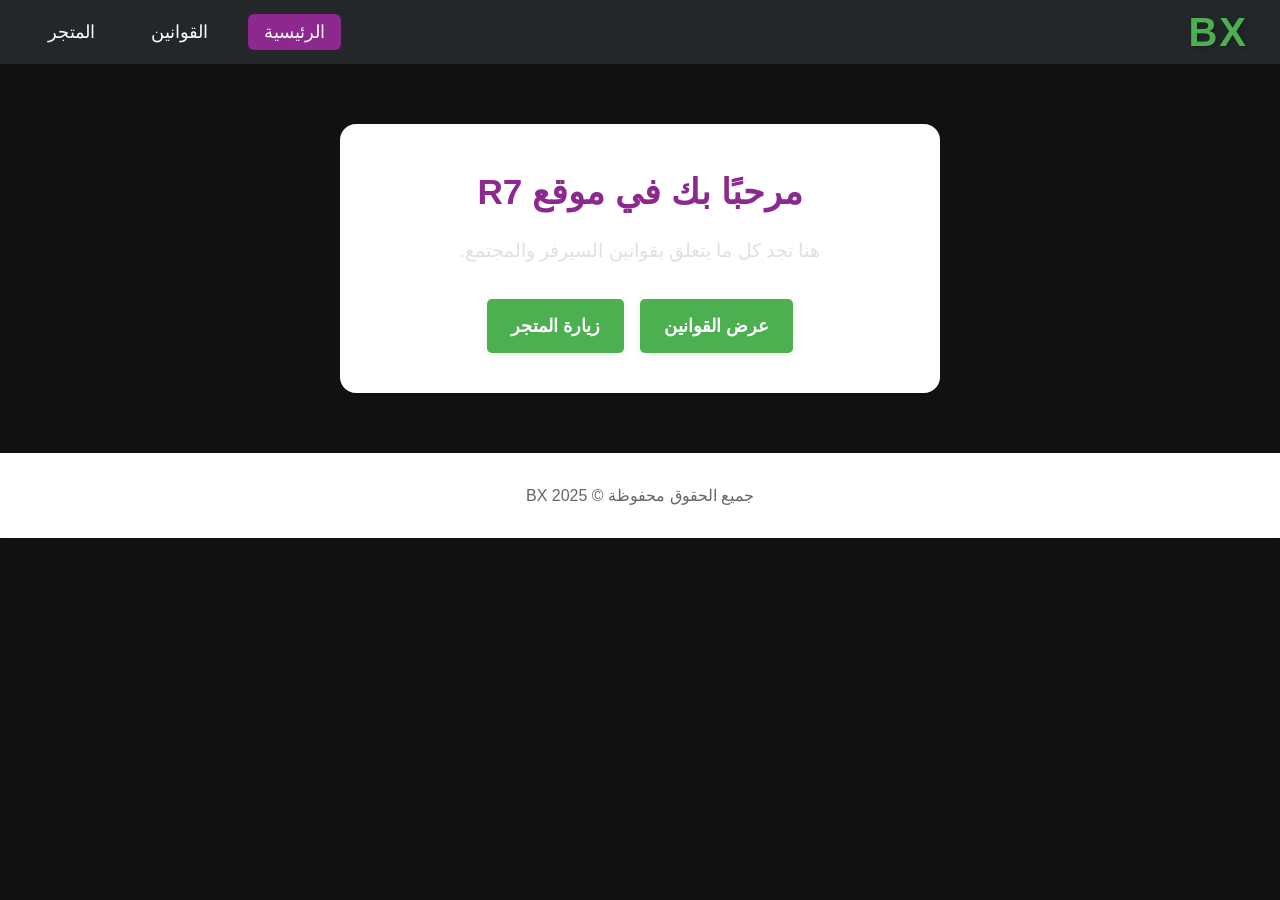
<file: index.html>
<!DOCTYPE html>
<html lang="ar" dir="rtl">
<head>
    <meta charset="UTF-8">
    <meta name="viewport" content="width=device-width, initial-scale=1.0">
    <title>BX - الرئيسية</title>
    <link rel="stylesheet" href="styles.css">
</head>
<body>
    <nav class="navbar">
        <div class="logo">BX</div>
        <ul class="nav-links">
            <li><a href="index.html" class="active">الرئيسية</a></li>
            <li><a href="rules.html">القوانين</a></li>
            <li><a href="store.html">المتجر</a></li>
        </ul>
    </nav>
    <main class="main-content">
        <h1>مرحبًا بك في موقع R7</h1>
        <p>هنا تجد كل ما يتعلق بقوانين السيرفر والمجتمع.</p>
        <div class="buttons-container">
            <a href="rules.html" class="main-btn">عرض القوانين</a>
            <a href="store.html" class="main-btn">زيارة المتجر</a>
        </div>
    </main>
    <footer class="site-footer">
        جميع الحقوق محفوظة © BX 2025
    </footer>
</body>
</html>
</file>
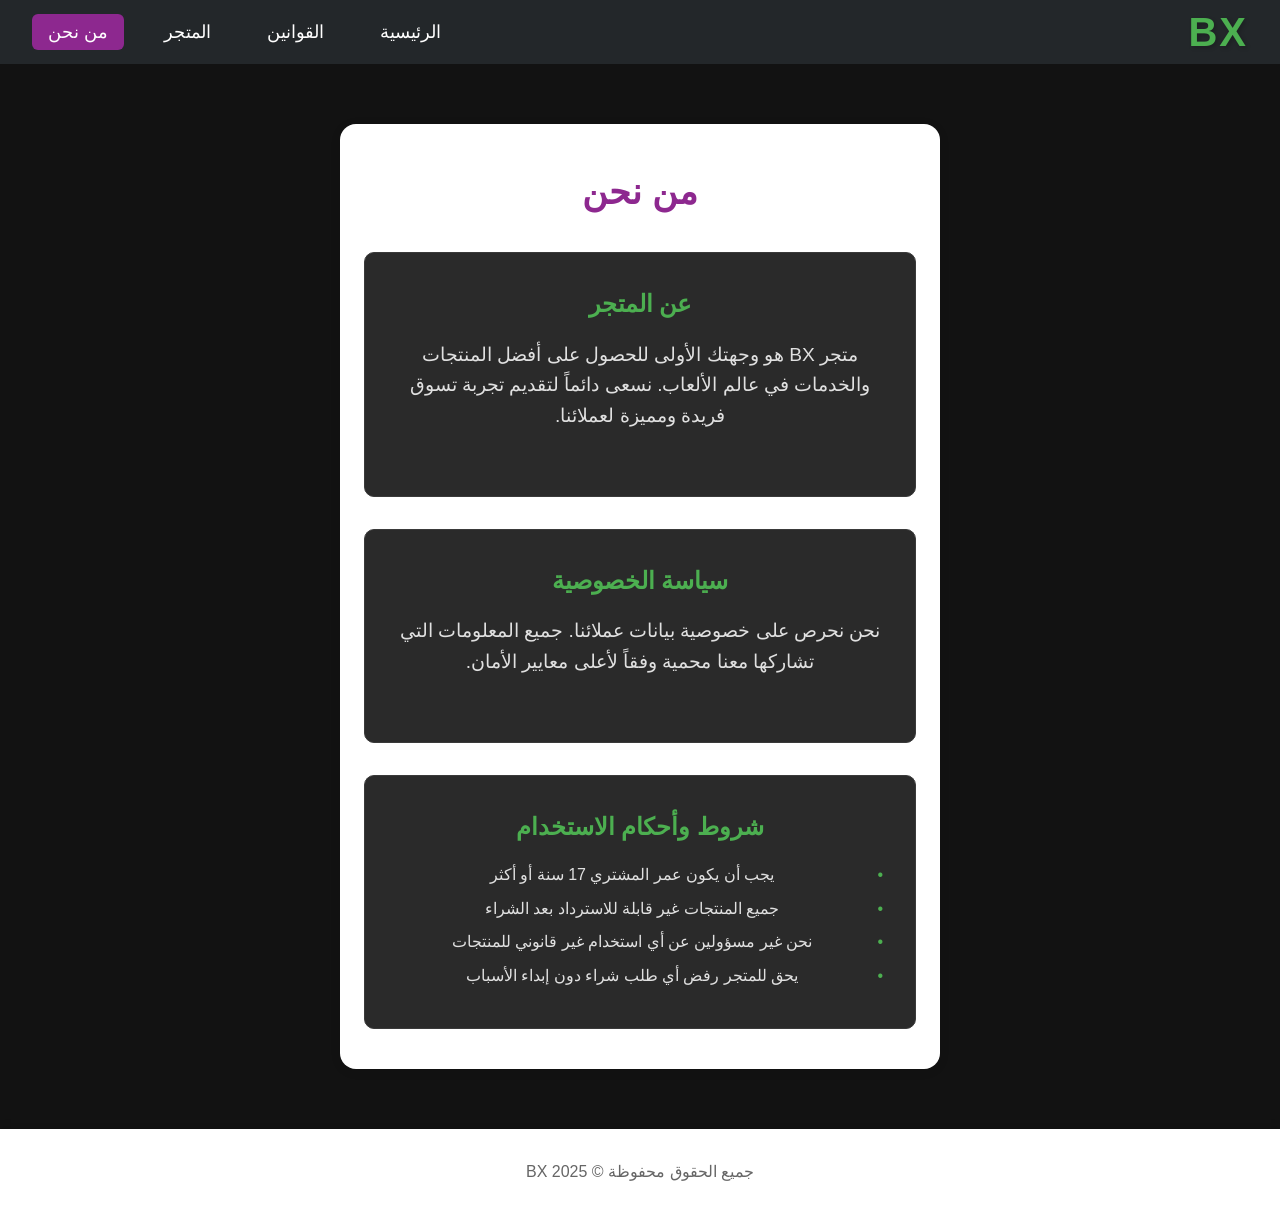
<file: about.html>
<!DOCTYPE html>
<html lang="ar" dir="rtl">
<head>
    <meta charset="UTF-8">
    <meta name="viewport" content="width=device-width, initial-scale=1.0">
    <title>BX - من نحن</title>
    <link rel="stylesheet" href="styles.css">
</head>
<body>
    <nav class="navbar">
        <div class="logo">BX</div>
        <ul class="nav-links">
            <li><a href="index.html">الرئيسية</a></li>
            <li><a href="rules.html">القوانين</a></li>
            <li><a href="store.html">المتجر</a></li>
            <li><a href="about.html" class="active">من نحن</a></li>
        </ul>
    </nav>
    <main class="main-content">
        <h1>من نحن</h1>
        <div class="about-sections">
            <section class="about-section">
                <h2>عن المتجر</h2>
                <p>متجر BX هو وجهتك الأولى للحصول على أفضل المنتجات والخدمات في عالم الألعاب. نسعى دائماً لتقديم تجربة تسوق فريدة ومميزة لعملائنا.</p>
            </section>
            
            <section class="about-section">
                <h2>سياسة الخصوصية</h2>
                <p>نحن نحرص على خصوصية بيانات عملائنا. جميع المعلومات التي تشاركها معنا محمية وفقاً لأعلى معايير الأمان.</p>
            </section>
            
            <section class="about-section">
                <h2>شروط وأحكام الاستخدام</h2>
                <ul>
                    <li>يجب أن يكون عمر المشتري 17 سنة أو أكثر</li>
                    <li>جميع المنتجات غير قابلة للاسترداد بعد الشراء</li>
                    <li>نحن غير مسؤولين عن أي استخدام غير قانوني للمنتجات</li>
                    <li>يحق للمتجر رفض أي طلب شراء دون إبداء الأسباب</li>
                </ul>
            </section>
        </div>
    </main>
    <footer class="site-footer">
        جميع الحقوق محفوظة © BX 2025
    </footer>
</body>
</html>
</file>
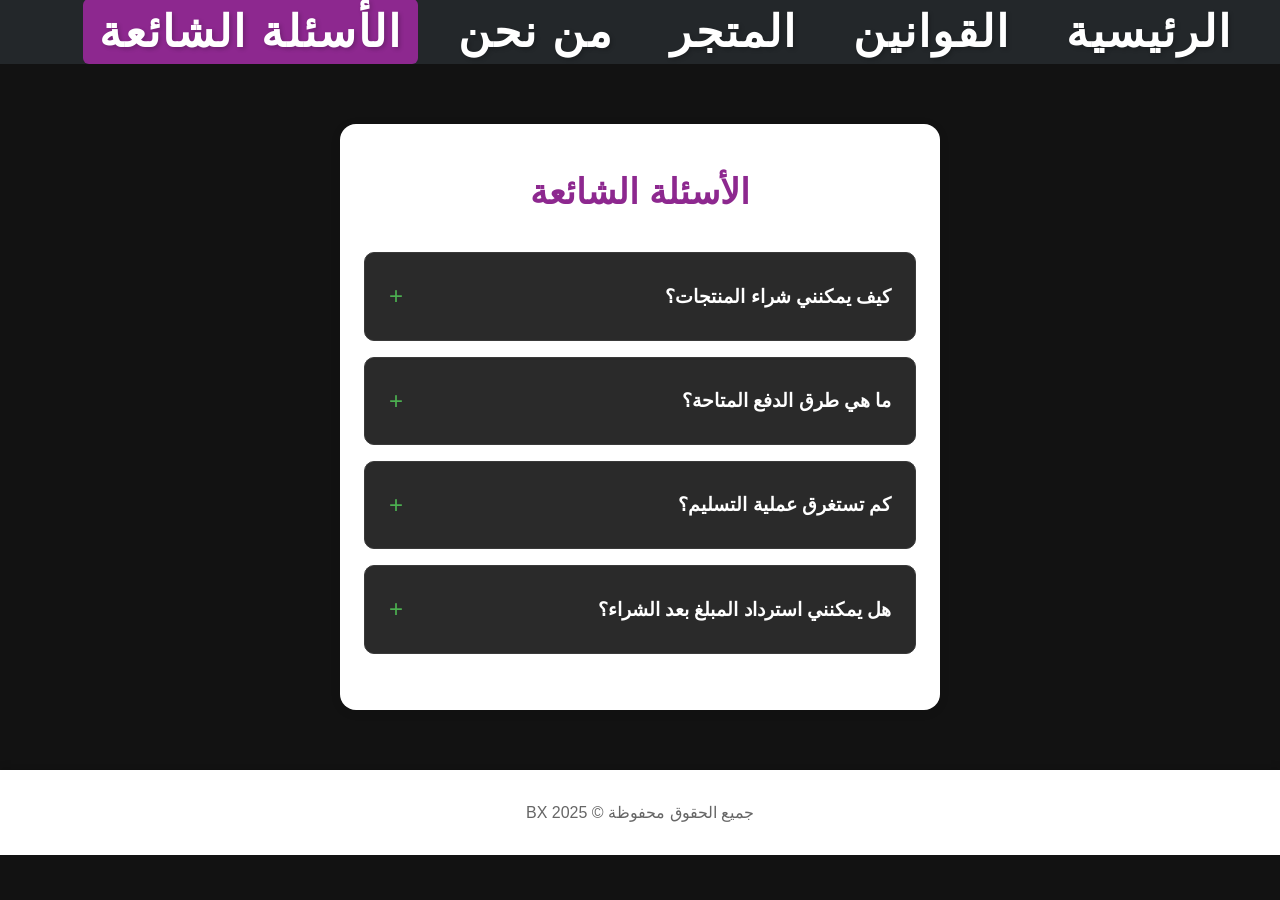
<file: faq.html>
<!DOCTYPE html>
<html lang="ar" dir="rtl">
<head>
    <meta charset="UTF-8">
    <meta name="viewport" content="width=device-width, initial-scale=1.0">
    <title>R7 - الأسئلة الشائعة</title>
    <link rel="stylesheet" href="styles.css">
</head>
<body>
    <nav class="navbar">
        <div class="logo"R7</div>
        <ul class="nav-links">
            <li><a href="index.html">الرئيسية</a></li>
            <li><a href="rules.html">القوانين</a></li>
            <li><a href="store.html">المتجر</a></li>
            <li><a href="about.html">من نحن</a></li>
            <li><a href="faq.html" class="active">الأسئلة الشائعة</a></li>
        </ul>
    </nav>
    <main class="main-content">
        <h1>الأسئلة الشائعة</h1>
        <div class="faq-container">
            <div class="faq-item">
                <div class="faq-question">
                    <h3>كيف يمكنني شراء المنتجات؟</h3>
                    <span class="toggle-icon">+</span>
                </div>
                <div class="faq-answer">
                    <p>يمكنك شراء المنتجات عن طريق الضغط على المنتج المطلوب وفتح تذكرة الشراء. سيتم التواصل معك قريباً لإتمام عملية الشراء.</p>
                </div>
            </div>

            <div class="faq-item">
                <div class="faq-question">
                    <h3>ما هي طرق الدفع المتاحة؟</h3>
                    <span class="toggle-icon">+</span>
                </div>
                <div class="faq-answer">
                    <p>نحن نقبل الدفع عن طريق فتح التذاكر فقط. سيتم إرسال تفاصيل الدفع لك عند فتح التذكرة.</p>
                </div>
            </div>

            <div class="faq-item">
                <div class="faq-question">
                    <h3>كم تستغرق عملية التسليم؟</h3>
                    <span class="toggle-icon">+</span>
                </div>
                <div class="faq-answer">
                    <p>عادةً ما يتم تسليم المنتجات خلال 24 ساعة من تأكيد الدفع. قد تختلف المدة حسب المنتج والطلب.</p>
                </div>
            </div>

            <div class="faq-item">
                <div class="faq-question">
                    <h3>هل يمكنني استرداد المبلغ بعد الشراء؟</h3>
                    <span class="toggle-icon">+</span>
                </div>
                <div class="faq-answer">
                    <p>جميع المنتجات غير قابلة للاسترداد بعد الشراء. نرجو التأكد من قراءة وصف المنتج جيداً قبل الشراء.</p>
                </div>
            </div>
        </div>
    </main>
    <footer class="site-footer">
        جميع الحقوق محفوظة © BX 2025
    </footer>

    <script>
        document.querySelectorAll('.faq-question').forEach(question => {
            question.addEventListener('click', () => {
                const answer = question.nextElementSibling;
                const icon = question.querySelector('.toggle-icon');
                
                if (answer.style.maxHeight) {
                    answer.style.maxHeight = null;
                    icon.textContent = '+';
                } else {
                    answer.style.maxHeight = answer.scrollHeight + 'px';
                    icon.textContent = '-';
                }
            });
        });
    </script>
</body>
</html>
</file>
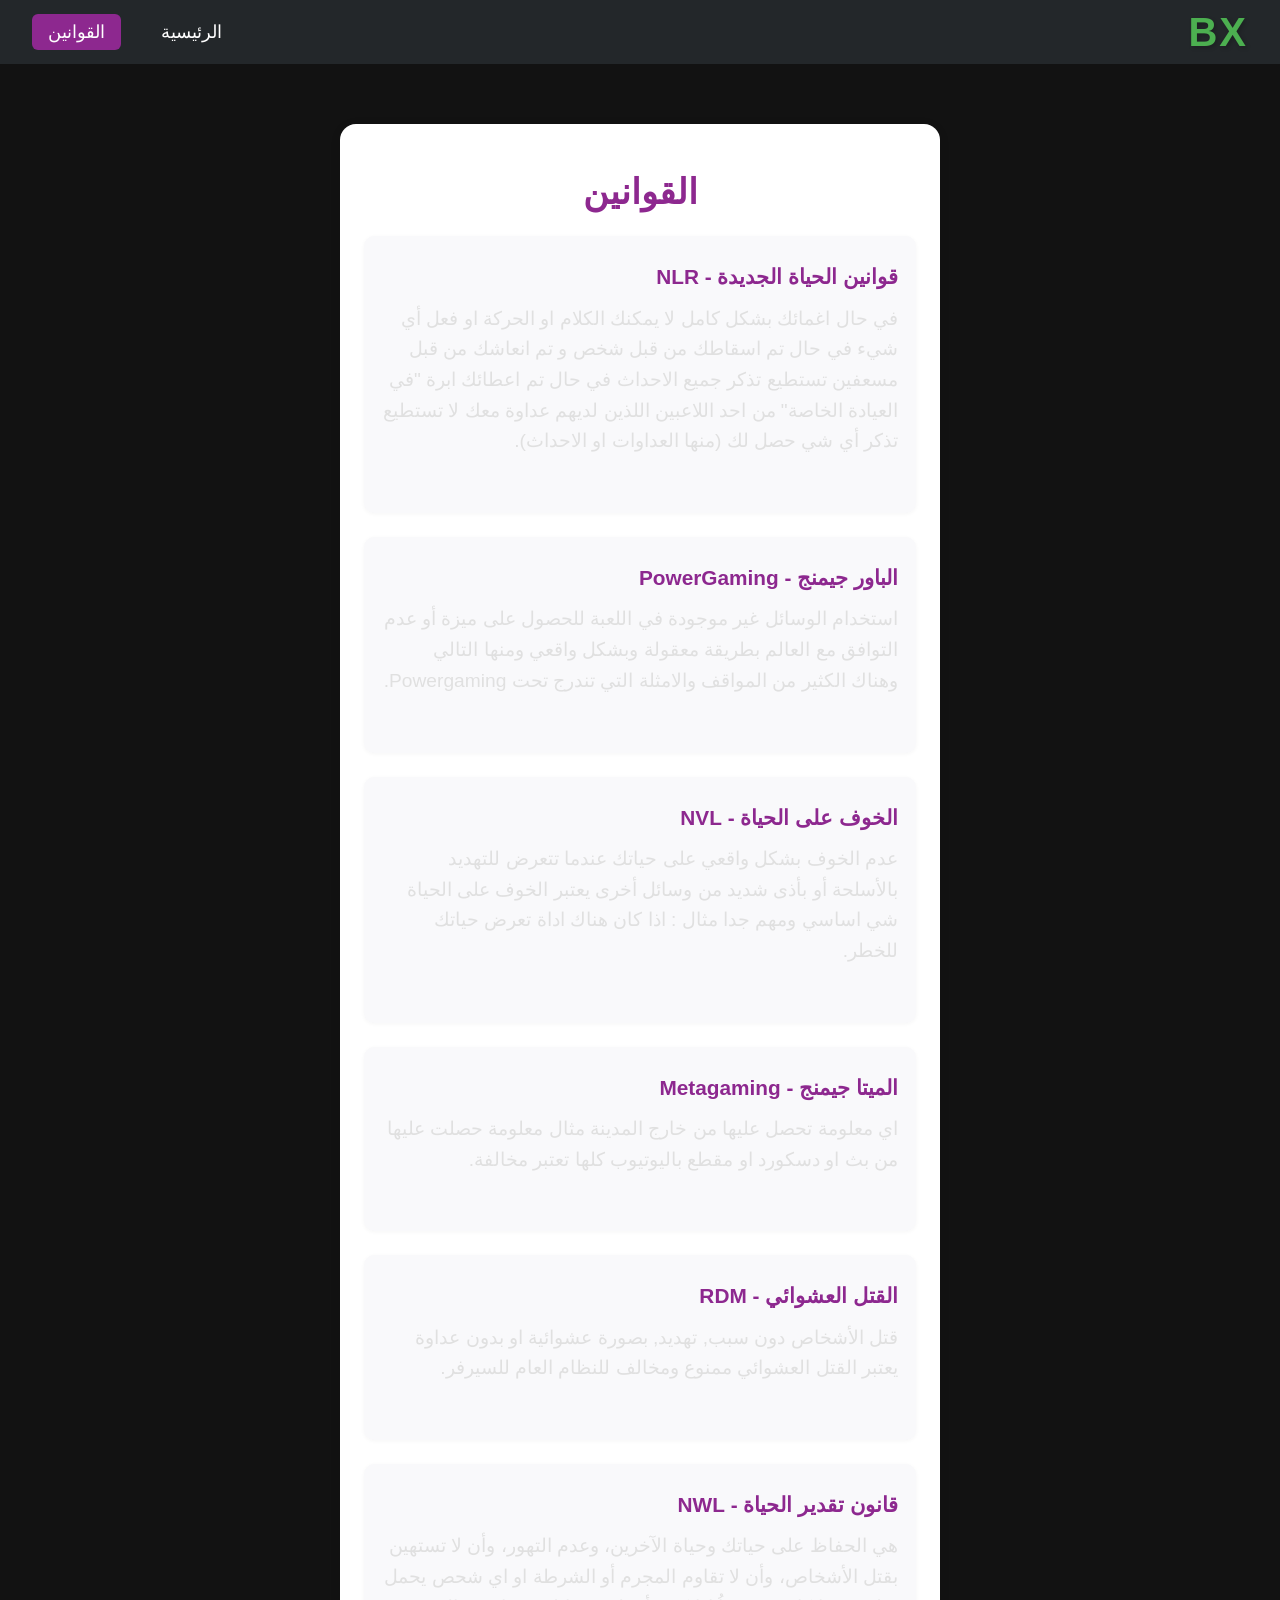
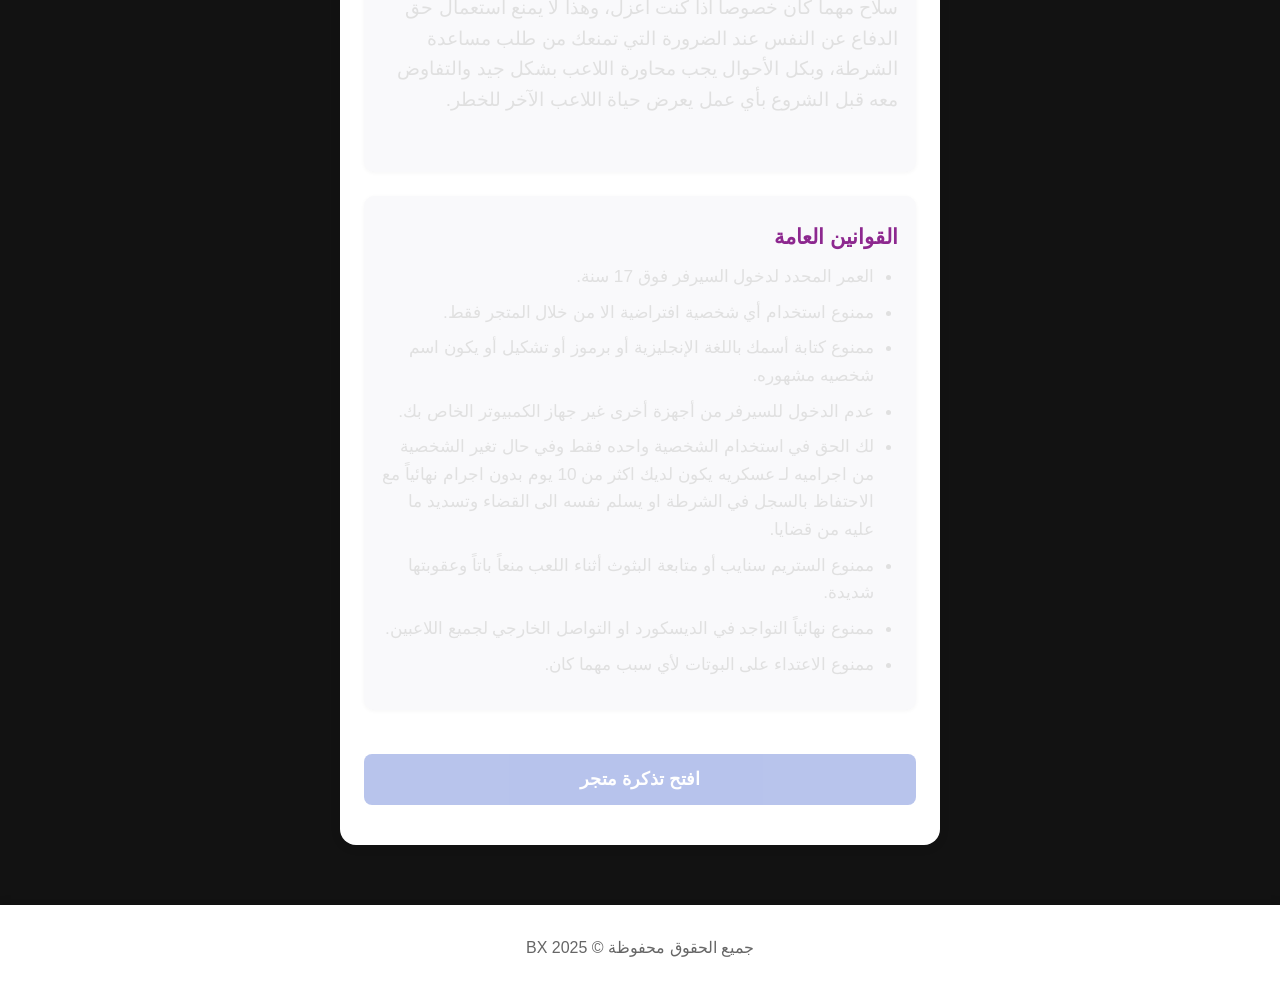
<file: rules.html>
<!DOCTYPE html>
<html lang="ar" dir="rtl">
<head>
    <meta charset="UTF-8">
    <meta name="viewport" content="width=device-width, initial-scale=1.0">
    <title>BX - القوانين</title>
    <link rel="stylesheet" href="styles.css">
</head>
<body>
    <nav class="navbar">
        <div class="logo">BX</div>
        <ul class="nav-links">
            <li><a href="index.html">الرئيسية</a></li>
            <li><a href="rules.html" class="active">القوانين</a></li>
        </ul>
    </nav>
    <main class="main-content rules-content">
        <h1>القوانين</h1>
        <section>
            <h2>قوانين الحياة الجديدة - NLR</h2>
            <p>في حال اغمائك بشكل كامل لا يمكنك الكلام او الحركة او فعل أي شيء في حال تم اسقاطك من قبل شخص و تم انعاشك من قبل مسعفين تستطيع تذكر جميع الاحداث في حال تم اعطائك ابرة "في العيادة الخاصة" من احد اللاعبين اللذين لديهم عداوة معك لا تستطيع تذكر أي شي حصل لك (منها العداوات او الاحداث).</p>
        </section>
        <section>
            <h2>الباور جيمنج - PowerGaming</h2>
            <p>استخدام الوسائل غير موجودة في اللعبة للحصول على ميزة أو عدم التوافق مع العالم بطريقة معقولة وبشكل واقعي ومنها التالي وهناك الكثير من المواقف والامثلة التي تندرج تحت Powergaming.</p>
        </section>
        <section>
            <h2>الخوف على الحياة - NVL</h2>
            <p>عدم الخوف بشكل واقعي على حياتك عندما تتعرض للتهديد بالأسلحة أو بأذى شديد من وسائل أخرى يعتبر الخوف على الحياة شي اساسي ومهم جدا مثال : اذا كان هناك اداة تعرض حياتك للخطر.</p>
        </section>
        <section>
            <h2>الميتا جيمنج - Metagaming</h2>
            <p>اي معلومة تحصل عليها من خارج المدينة مثال معلومة حصلت عليها من بث او دسكورد او مقطع باليوتيوب كلها تعتبر مخالفة.</p>
        </section>
        <section>
            <h2>القتل العشوائي - RDM</h2>
            <p>قتل الأشخاص دون سبب, تهديد, بصورة عشوائية او بدون عداوة يعتبر القتل العشوائي ممنوع ومخالف للنظام العام للسيرفر.</p>
        </section>
        <section>
            <h2>قانون تقدير الحياة - NWL</h2>
            <p>هي الحفاظ على حياتك وحياة الآخرين، وعدم التهور، وأن لا تستهين بقتل الأشخاص، وأن لا تقاوم المجرم أو الشرطة او اي شحص يحمل سلاح مهما كان خصوصاُ اذا كنت أعزل، وهذا لا يمنع استعمال حق الدفاع عن النفس عند الضرورة التي تمنعك من طلب مساعدة الشرطة، وبكل الأحوال يجب محاورة اللاعب بشكل جيد والتفاوض معه قبل الشروع بأي عمل يعرض حياة اللاعب الآخر للخطر.</p>
        </section>
        <section>
            <h2>القوانين العامة</h2>
            <ul>
                <li>العمر المحدد لدخول السيرفر فوق 17 سنة.</li>
                <li>ممنوع استخدام أي شخصية افتراضية الا من خلال المتجر فقط.</li>
                <li>ممنوع كتابة أسمك باللغة الإنجليزية أو برموز أو تشكيل أو يكون اسم شخصيه مشهوره.</li>
                <li>عدم الدخول للسيرفر من أجهزة أخرى غير جهاز الكمبيوتر الخاص بك.</li>
                <li>لك الحق في استخدام الشخصية واحده فقط وفي حال تغير الشخصية من اجراميه لـ عسكريه يكون لديك اكثر من 10 يوم بدون اجرام نهائياً مع الاحتفاظ بالسجل في الشرطة او يسلم نفسه الى القضاء وتسديد ما عليه من قضايا.</li>
                <li>ممنوع الستريم سنايب أو متابعة البثوث أثناء اللعب منعاً باتاً وعقوبتها شديدة.</li>
                <li>ممنوع نهائياً التواجد في الديسكورد او التواصل الخارجي لجميع اللاعبين.</li>
                <li>ممنوع الاعتداء على البوتات لأي سبب مهما كان.</li>
            </ul>
        </section>
        <button class="ticket-btn" disabled>افتح تذكرة متجر</button>
    </main>
    <footer class="site-footer">
        جميع الحقوق محفوظة © BX 2025
    </footer>
</body>
</html>
</file>
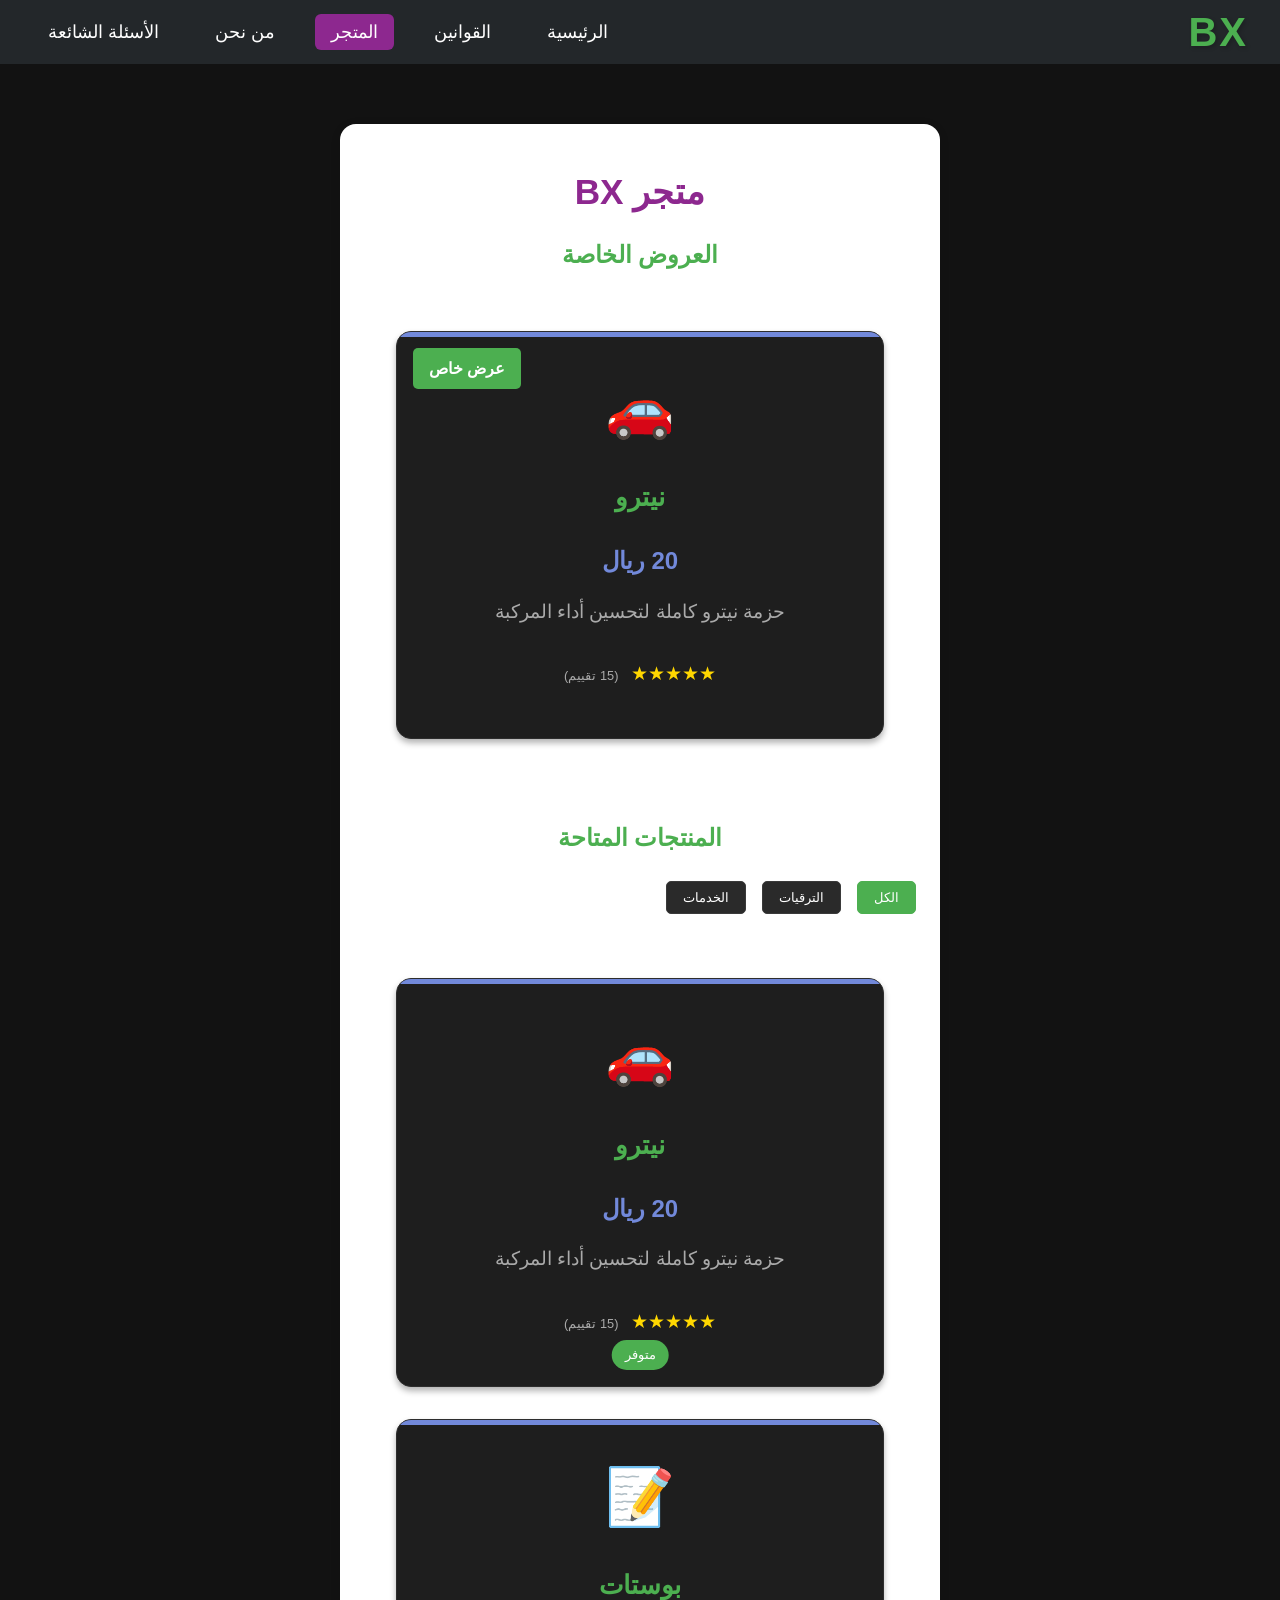
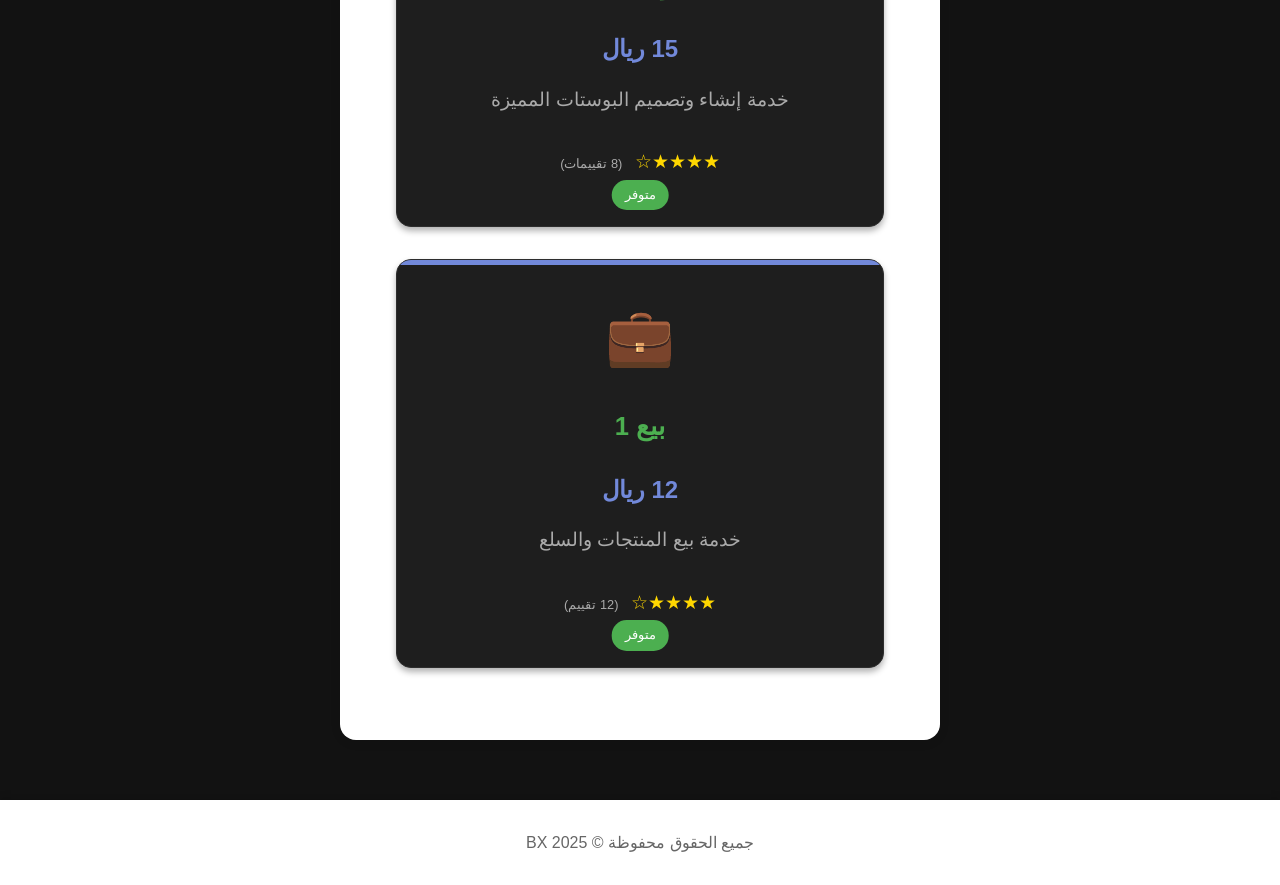
<file: store.html>
<!DOCTYPE html>
<html lang="ar" dir="rtl">
<head>
    <meta charset="UTF-8">
    <meta name="viewport" content="width=device-width, initial-scale=1.0">
    <title>BX - المتجر</title>
    <link rel="stylesheet" href="styles.css">
</head>
<body>
    <nav class="navbar">
        <div class="logo">BX</div>
        <ul class="nav-links">
            <li><a href="index.html">الرئيسية</a></li>
            <li><a href="rules.html">القوانين</a></li>
            <li><a href="store.html" class="active">المتجر</a></li>
            <li><a href="about.html">من نحن</a></li>
            <li><a href="faq.html">الأسئلة الشائعة</a></li>
        </ul>
    </nav>
    <main class="main-content">
        <h1>متجر BX</h1>
        
        <!-- قسم العروض الخاصة -->
        <section class="special-offers">
            <h2>العروض الخاصة</h2>
            <div class="products-grid">
                <div class="product-card special" onclick="openTicket('نيترو', 20)">
                    <div class="special-badge">عرض خاص</div>
                    <div class="product-icon">🚗</div>
                    <h2>نيترو</h2>
                    <div class="price">20 ريال</div>
                    <p class="product-description">حزمة نيترو كاملة لتحسين أداء المركبة</p>
                    <div class="product-rating">
                        <span class="stars">★★★★★</span>
                        <span class="rating-count">(15 تقييم)</span>
                    </div>
                </div>
            </div>
        </section>

        <!-- قسم المنتجات -->
        <section class="products-section">
            <h2>المنتجات المتاحة</h2>
            <div class="category-filter">
                <button class="filter-btn active" data-category="all">الكل</button>
                <button class="filter-btn" data-category="upgrades">الترقيات</button>
                <button class="filter-btn" data-category="services">الخدمات</button>
            </div>
            <div class="products-grid">
                <div class="product-card" data-category="upgrades" onclick="openTicket('نيترو', 20)">
                    <div class="product-icon">🚗</div>
                    <h2>نيترو</h2>
                    <div class="price">20 ريال</div>
                    <p class="product-description">حزمة نيترو كاملة لتحسين أداء المركبة</p>
                    <div class="product-rating">
                        <span class="stars">★★★★★</span>
                        <span class="rating-count">(15 تقييم)</span>
                    </div>
                    <div class="availability available">متوفر</div>
                </div>
                <div class="product-card" data-category="services" onclick="openTicket('بوستات', 15)">
                    <div class="product-icon">📝</div>
                    <h2>بوستات</h2>
                    <div class="price">15 ريال</div>
                    <p class="product-description">خدمة إنشاء وتصميم البوستات المميزة</p>
                    <div class="product-rating">
                        <span class="stars">★★★★☆</span>
                        <span class="rating-count">(8 تقييمات)</span>
                    </div>
                    <div class="availability available">متوفر</div>
                </div>
                <div class="product-card" data-category="services" onclick="openTicket('بيع 1', 12)">
                    <div class="product-icon">💼</div>
                    <h2>بيع 1</h2>
                    <div class="price">12 ريال</div>
                    <p class="product-description">خدمة بيع المنتجات والسلع</p>
                    <div class="product-rating">
                        <span class="stars">★★★★☆</span>
                        <span class="rating-count">(12 تقييم)</span>
                    </div>
                    <div class="availability available">متوفر</div>
                </div>
            </div>
        </section>
    </main>

    <!-- نافذة التذكرة -->
    <div id="ticketModal" class="modal">
        <div class="modal-content">
            <span class="close">&times;</span>
            <div class="ticket-info">
                <p>المنتج: <span id="productName"></span></p>
                <p>السعر: <span id="productPrice"></span> ريال</p>
            </div>
            <button onclick="submitTicket()" class="ticket-btn">افتح تذكره متجر</button>
        </div>
    </div>

    <footer class="site-footer">
        جميع الحقوق محفوظة © BX 2025
    </footer>

    <script>
        const modal = document.getElementById("ticketModal");
        const closeBtn = document.getElementsByClassName("close")[0];

        function openTicket(productName, price) {
            document.getElementById("productName").textContent = productName;
            document.getElementById("productPrice").textContent = price;
            modal.style.display = "block";
        }

        closeBtn.onclick = function() {
            modal.style.display = "none";
        }

        window.onclick = function(event) {
            if (event.target == modal) {
                modal.style.display = "none";
            }
        }

        function submitTicket() {
            alert("افتح تذكره متجر عبر الدسكورد");
            modal.style.display = "none";
        }

        // فلتر المنتجات حسب الفئة
        document.querySelectorAll('.filter-btn').forEach(button => {
            button.addEventListener('click', () => {
                // إزالة الفئة النشطة من جميع الأزرار
                document.querySelectorAll('.filter-btn').forEach(btn => btn.classList.remove('active'));
                // إضافة الفئة النشطة للزر المحدد
                button.classList.add('active');
                
                const category = button.dataset.category;
                const products = document.querySelectorAll('.product-card');
                
                products.forEach(product => {
                    if (category === 'all' || product.dataset.category === category) {
                        product.style.display = 'block';
                    } else {
                        product.style.display = 'none';
                    }
                });
            });
        });
    </script>
</body>
</html>
</file>
<file: styles.css>
* {
    margin: 0;
    padding: 0;
    box-sizing: border-box;
    font-family: 'Tajawal', Arial, sans-serif;
}

body {
    background: #121212;
    margin: 0;
    color: #e0e0e0;
    line-height: 1.6;
}

.container {
    max-width: 1200px;
    margin: 0 auto;
    padding: 0 20px;
}

header {
    text-align: center;
    margin-bottom: 40px;
    padding: 40px 0;
    background: #1e1e1e;
    color: #e0e0e0;
    border-radius: 0 0 20px 20px;
    box-shadow: 0 4px 6px rgba(0, 0, 0, 0.3);
}

header h1 {
    font-size: 2.8em;
    margin-bottom: 10px;
    color: #7289da;
}

.products-grid {
    display: grid;
    grid-template-columns: repeat(auto-fit, minmax(280px, 1fr));
    gap: 2rem;
    padding: 2rem;
}

.product-card {
    position: relative;
    background: #1e1e1e;
    border-radius: 15px;
    padding: 2rem;
    text-align: center;
    transition: all 0.3s ease;
    box-shadow: 0 4px 6px rgba(0, 0, 0, 0.3);
    overflow: hidden;
    border: 1px solid #2d2d2d;
}

.product-card:hover {
    transform: translateY(-10px);
    box-shadow: 0 10px 20px rgba(0, 0, 0, 0.4);
    border-color: #7289da;
}

.product-card::before {
    content: '';
    position: absolute;
    top: 0;
    left: 0;
    width: 100%;
    height: 5px;
    background: #7289da;
}

.product-icon {
    font-size: 3.5rem;
    margin-bottom: 1.5rem;
    color: #7289da;
}

.product-card h2 {
    color: #e0e0e0;
    margin-bottom: 1rem;
    font-size: 1.6rem;
}

.price {
    color: #7289da;
    font-size: 1.5rem;
    font-weight: bold;
    margin: 1rem 0;
}

.buy-button {
    background: #7289da;
    color: white;
    border: none;
    padding: 12px 30px;
    border-radius: 25px;
    cursor: pointer;
    font-size: 1.1em;
    transition: all 0.3s ease;
    margin-top: 1rem;
    box-shadow: 0 4px 6px rgba(0, 0, 0, 0.3);
}

.buy-button:hover {
    transform: translateY(-2px);
    box-shadow: 0 6px 8px rgba(0, 0, 0, 0.4);
    background: #677bc4;
}

.contact-info {
    text-align: center;
    margin: 40px auto;
    padding: 30px;
    background: #1e1e1e;
    border-radius: 15px;
    box-shadow: 0 4px 6px rgba(0, 0, 0, 0.3);
    max-width: 600px;
    border: 1px solid #2d2d2d;
}

.contact-info h3 {
    color: #7289da;
    margin-bottom: 20px;
    font-size: 1.8em;
}

.store-logo {
    width: 150px;
    height: 150px;
    object-fit: contain;
    border-radius: 50%;
    box-shadow: 0 4px 6px rgba(0, 0, 0, 0.3);
    margin-bottom: 20px;
    border: 5px solid #2d2d2d;
    background: #2d2d2d;
}

.apple-pay-button {
    background: #000;
    color: #fff;
    border: none;
    border-radius: 25px;
    padding: 15px 0;
    width: 100%;
    margin-top: 20px;
    font-size: 1.2em;
    font-weight: bold;
    display: flex;
    align-items: center;
    justify-content: center;
    gap: 10px;
    cursor: pointer;
    transition: all 0.3s ease;
    box-shadow: 0 4px 6px rgba(0, 0, 0, 0.1);
}

.apple-pay-button:hover {
    transform: translateY(-2px);
    box-shadow: 0 6px 8px rgba(0, 0, 0, 0.15);
}

.store-title {
    text-align: center;
    color: #6c5ce7;
    font-size: 2em;
    margin: 30px 0;
    font-weight: bold;
    letter-spacing: 1px;
}

.payment-info {
    text-align: center;
    margin: 40px auto;
    padding: 30px;
    background: white;
    border-radius: 15px;
    box-shadow: 0 4px 6px rgba(0, 0, 0, 0.1);
    max-width: 600px;
}

.payment-info h3 {
    color: #6c5ce7;
    margin-bottom: 20px;
    font-size: 1.8em;
}

.payment-number {
    font-size: 1.8em;
    color: white;
    background: linear-gradient(135deg, #6c5ce7, #a29bfe);
    display: inline-block;
    padding: 12px 30px;
    border-radius: 25px;
    margin-top: 20px;
    letter-spacing: 2px;
    font-weight: bold;
    box-shadow: 0 4px 6px rgba(0, 0, 0, 0.1);
}

.stcpay-section {
    display: flex;
    align-items: center;
    justify-content: center;
    gap: 15px;
    margin: 20px 0;
    padding: 15px;
    background: #f8f9fa;
    border-radius: 15px;
}

.stcpay-logo {
    width: 60px;
    height: 40px;
    object-fit: contain;
    background: white;
    border-radius: 8px;
    box-shadow: 0 2px 4px rgba(0, 0, 0, 0.1);
}

.stcpay-label {
    font-size: 1.2em;
    color: #6c5ce7;
    font-weight: bold;
}

.copy-btn {
    margin-top: 20px;
    background: linear-gradient(135deg, #6c5ce7, #a29bfe);
    color: white;
    border: none;
    border-radius: 25px;
    padding: 12px 30px;
    font-size: 1.1em;
    cursor: pointer;
    transition: all 0.3s ease;
    font-weight: bold;
    box-shadow: 0 4px 6px rgba(0, 0, 0, 0.1);
}

.copy-btn:hover {
    transform: translateY(-2px);
    box-shadow: 0 6px 8px rgba(0, 0, 0, 0.15);
}

@media (max-width: 768px) {
    .products-grid {
        grid-template-columns: 1fr;
        padding: 1rem;
    }
    
    header h1 {
        font-size: 2em;
    }
    
    .product-card {
        padding: 1.5rem;
    }
}

.site-footer {
    text-align: center;
    color: #666;
    background: white;
    padding: 30px 0;
    font-size: 1em;
    margin-top: 60px;
    box-shadow: 0 -4px 6px rgba(0, 0, 0, 0.1);
}

.navbar {
    background: #23272a;
    color: #fff;
    display: flex;
    align-items: center;
    justify-content: space-between;
    padding: 0 32px;
    height: 64px;
}
.logo {
    font-size: 2.5rem;
    font-weight: bold;
    color: #4CAF50;
    text-transform: uppercase;
    letter-spacing: 2px;
    text-shadow: 2px 2px 4px rgba(0, 0, 0, 0.2);
    transition: all 0.3s ease;
}
.logo:hover {
    transform: scale(1.05);
    text-shadow: 3px 3px 6px rgba(0, 0, 0, 0.3);
}
.nav-links {
    list-style: none;
    display: flex;
    gap: 24px;
    margin: 0;
    padding: 0;
}
.nav-links a {
    color: #fff;
    text-decoration: none;
    font-size: 1.1em;
    padding: 8px 16px;
    border-radius: 6px;
    transition: background 0.2s;
}
.nav-links a.active,
.nav-links a:hover {
    background: #8d288f;
    color: #fff;
}

.main-content {
    max-width: 600px;
    margin: 60px auto 0 auto;
    background: #fff;
    border-radius: 16px;
    box-shadow: 0 2px 12px rgba(0,0,0,0.07);
    padding: 40px 24px;
    text-align: center;
}
.main-content h1 {
    color: #8d288f;
    font-size: 2.2em;
    margin-bottom: 16px;
}
.main-content p {
    font-size: 1.2em;
    margin-bottom: 32px;
}
.main-btn {
    background: #8d288f;
    color: #fff;
    border: none;
    border-radius: 8px;
    padding: 14px 36px;
    font-size: 1.1em;
    font-weight: bold;
    cursor: pointer;
    text-decoration: none;
    transition: background 0.2s;
    box-shadow: 0 2px 8px rgba(0,0,0,0.07);
}
.main-btn:hover {
    background: #a13ca3;
}

@media (max-width: 600px) {
    .main-content {
        padding: 20px 6px;
    }
    .navbar {
        flex-direction: column;
        height: auto;
        padding: 12px 8px;
    }
    .nav-links {
        gap: 10px;
    }
    .logo {
        margin-bottom: 8px;
    }
}

.rules-content section {
    background: #f9f9fb;
    border-radius: 10px;
    margin-bottom: 24px;
    padding: 24px 18px;
    text-align: right;
    box-shadow: 0 1px 4px rgba(0,0,0,0.04);
}
.rules-content h2 {
    color: #8d288f;
    font-size: 1.3em;
    margin-bottom: 10px;
}
.rules-content ul {
    padding-right: 24px;
    margin: 0;
}
.rules-content li {
    margin-bottom: 8px;
    font-size: 1.08em;
}

.buttons-container {
    display: flex;
    gap: 1rem;
    justify-content: center;
    margin-top: 2rem;
}

.main-btn {
    background: #4CAF50;
    color: white;
    padding: 0.8rem 1.5rem;
    border-radius: 5px;
    text-decoration: none;
    transition: background-color 0.3s ease;
}

.main-btn:hover {
    background: #45a049;
}

/* تنسيقات نافذة التذكرة */
.modal {
    display: none;
    position: fixed;
    z-index: 1000;
    left: 0;
    top: 0;
    width: 100%;
    height: 100%;
    background-color: rgba(0, 0, 0, 0.8);
    backdrop-filter: blur(5px);
}

.modal-content {
    background-color: #1e1e1e;
    margin: 10% auto;
    padding: 30px;
    border: 1px solid #2d2d2d;
    width: 90%;
    max-width: 500px;
    border-radius: 15px;
    color: #e0e0e0;
    box-shadow: 0 4px 6px rgba(0, 0, 0, 0.3);
    position: relative;
}

.close {
    position: absolute;
    top: 15px;
    right: 15px;
    color: #e0e0e0;
    font-size: 28px;
    font-weight: bold;
    cursor: pointer;
    transition: color 0.3s ease;
}

.close:hover {
    color: #7289da;
}

.ticket-info {
    margin: 20px 0;
    padding: 20px;
    background: #2d2d2d;
    border-radius: 10px;
    border: 1px solid #3d3d3d;
}

.ticket-info p {
    margin: 10px 0;
    color: #e0e0e0;
}

.ticket-form {
    margin-top: 20px;
}

.ticket-form label {
    display: block;
    margin-bottom: 8px;
    color: #e0e0e0;
}

.ticket-form input {
    width: 100%;
    padding: 12px;
    margin-bottom: 15px;
    border: 1px solid #3d3d3d;
    border-radius: 8px;
    background: #2d2d2d;
    color: #e0e0e0;
    transition: border-color 0.3s ease;
}

.ticket-form input:focus {
    border-color: #7289da;
    outline: none;
}

.ticket-btn {
    background: #7289da;
    color: white;
    padding: 15px 30px;
    border: none;
    border-radius: 8px;
    cursor: pointer;
    width: 100%;
    font-size: 1.1em;
    font-weight: bold;
    transition: all 0.3s ease;
    margin-top: 20px;
    box-shadow: 0 4px 6px rgba(0, 0, 0, 0.3);
}

.ticket-btn:hover {
    background: #677bc4;
    transform: translateY(-2px);
    box-shadow: 0 6px 8px rgba(0, 0, 0, 0.4);
}

.ticket-btn:active {
    transform: translateY(1px);
    box-shadow: 0 2px 4px rgba(0, 0, 0, 0.3);
}

.ticket-btn:disabled,
.ticket-btn[disabled] {
    background: #7289da;
    opacity: 0.5;
    cursor: not-allowed;
    box-shadow: none;
    pointer-events: none;
}

/* تنسيقات صفحة من نحن */
.about-sections {
    display: grid;
    gap: 2rem;
    margin-top: 2rem;
}

.about-section {
    background: #2a2a2a;
    padding: 2rem;
    border-radius: 10px;
    border: 1px solid #3a3a3a;
}

.about-section h2 {
    color: #4CAF50;
    margin-bottom: 1rem;
}

.about-section p {
    line-height: 1.6;
}

.about-section ul {
    list-style-type: none;
    padding: 0;
}

.about-section li {
    margin-bottom: 0.5rem;
    padding-right: 1rem;
    position: relative;
}

.about-section li::before {
    content: "•";
    color: #4CAF50;
    position: absolute;
    right: 0;
}

/* تنسيقات الأسئلة الشائعة */
.faq-container {
    margin-top: 2rem;
}

.faq-item {
    background: #2a2a2a;
    border-radius: 10px;
    margin-bottom: 1rem;
    border: 1px solid #3a3a3a;
    overflow: hidden;
}

.faq-question {
    padding: 1.5rem;
    cursor: pointer;
    display: flex;
    justify-content: space-between;
    align-items: center;
}

.faq-question h3 {
    margin: 0;
    color: #fff;
}

.toggle-icon {
    font-size: 1.5rem;
    color: #4CAF50;
}

.faq-answer {
    padding: 0 1.5rem;
    max-height: 0;
    overflow: hidden;
    transition: max-height 0.3s ease;
}

.faq-answer p {
    margin: 0;
    padding-bottom: 1.5rem;
    line-height: 1.6;
}

/* تحسينات المتجر */
.special-offers {
    margin-bottom: 3rem;
}

.special-offers h2 {
    color: #4CAF50;
    margin-bottom: 1.5rem;
}

.special-badge {
    position: absolute;
    top: 1rem;
    left: 1rem;
    background: #4CAF50;
    color: white;
    padding: 0.5rem 1rem;
    border-radius: 5px;
    font-weight: bold;
}

.products-section h2 {
    color: #4CAF50;
    margin-bottom: 1.5rem;
}

.category-filter {
    display: flex;
    gap: 1rem;
    margin-bottom: 2rem;
}

.filter-btn {
    background: #2a2a2a;
    color: white;
    border: 1px solid #3a3a3a;
    padding: 0.5rem 1rem;
    border-radius: 5px;
    cursor: pointer;
    transition: all 0.3s ease;
}

.filter-btn.active {
    background: #4CAF50;
    border-color: #4CAF50;
}

.product-description {
    color: #aaa;
    margin: 1rem 0;
    font-size: 0.9rem;
}

.product-rating {
    margin: 1rem 0;
}

.stars {
    color: #ffd700;
    font-size: 1.2rem;
}

.rating-count {
    color: #aaa;
    font-size: 0.8rem;
    margin-right: 0.5rem;
}

.availability {
    position: absolute;
    bottom: 1rem;
    left: 50%;
    transform: translateX(-50%);
    padding: 0.3rem 0.8rem;
    border-radius: 15px;
    font-size: 0.8rem;
}

.availability.available {
    background: #4CAF50;
    color: white;
}

/* تحسينات عامة */
@media (max-width: 768px) {
    .category-filter {
        flex-wrap: wrap;
    }
    
    .product-card {
        padding: 1.5rem;
    }
    
    .about-sections {
        grid-template-columns: 1fr;
    }
}
</file>
